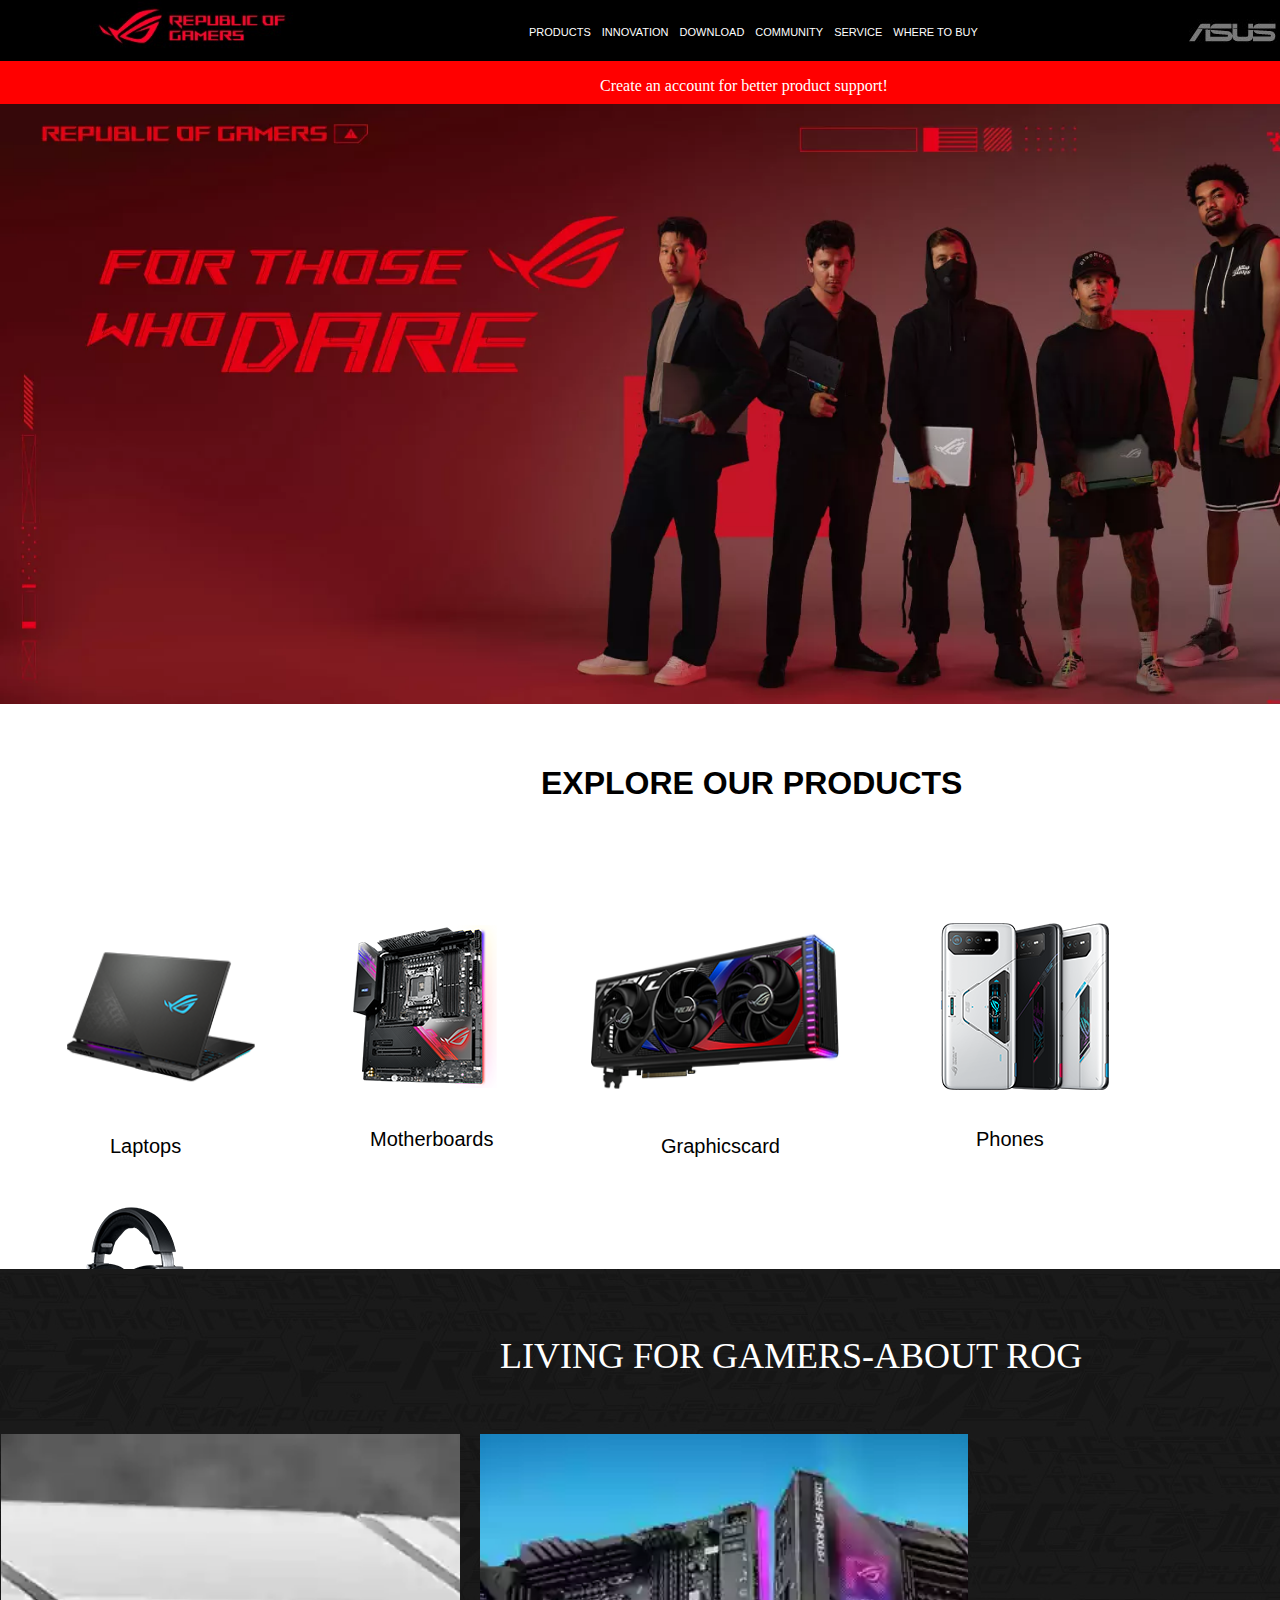
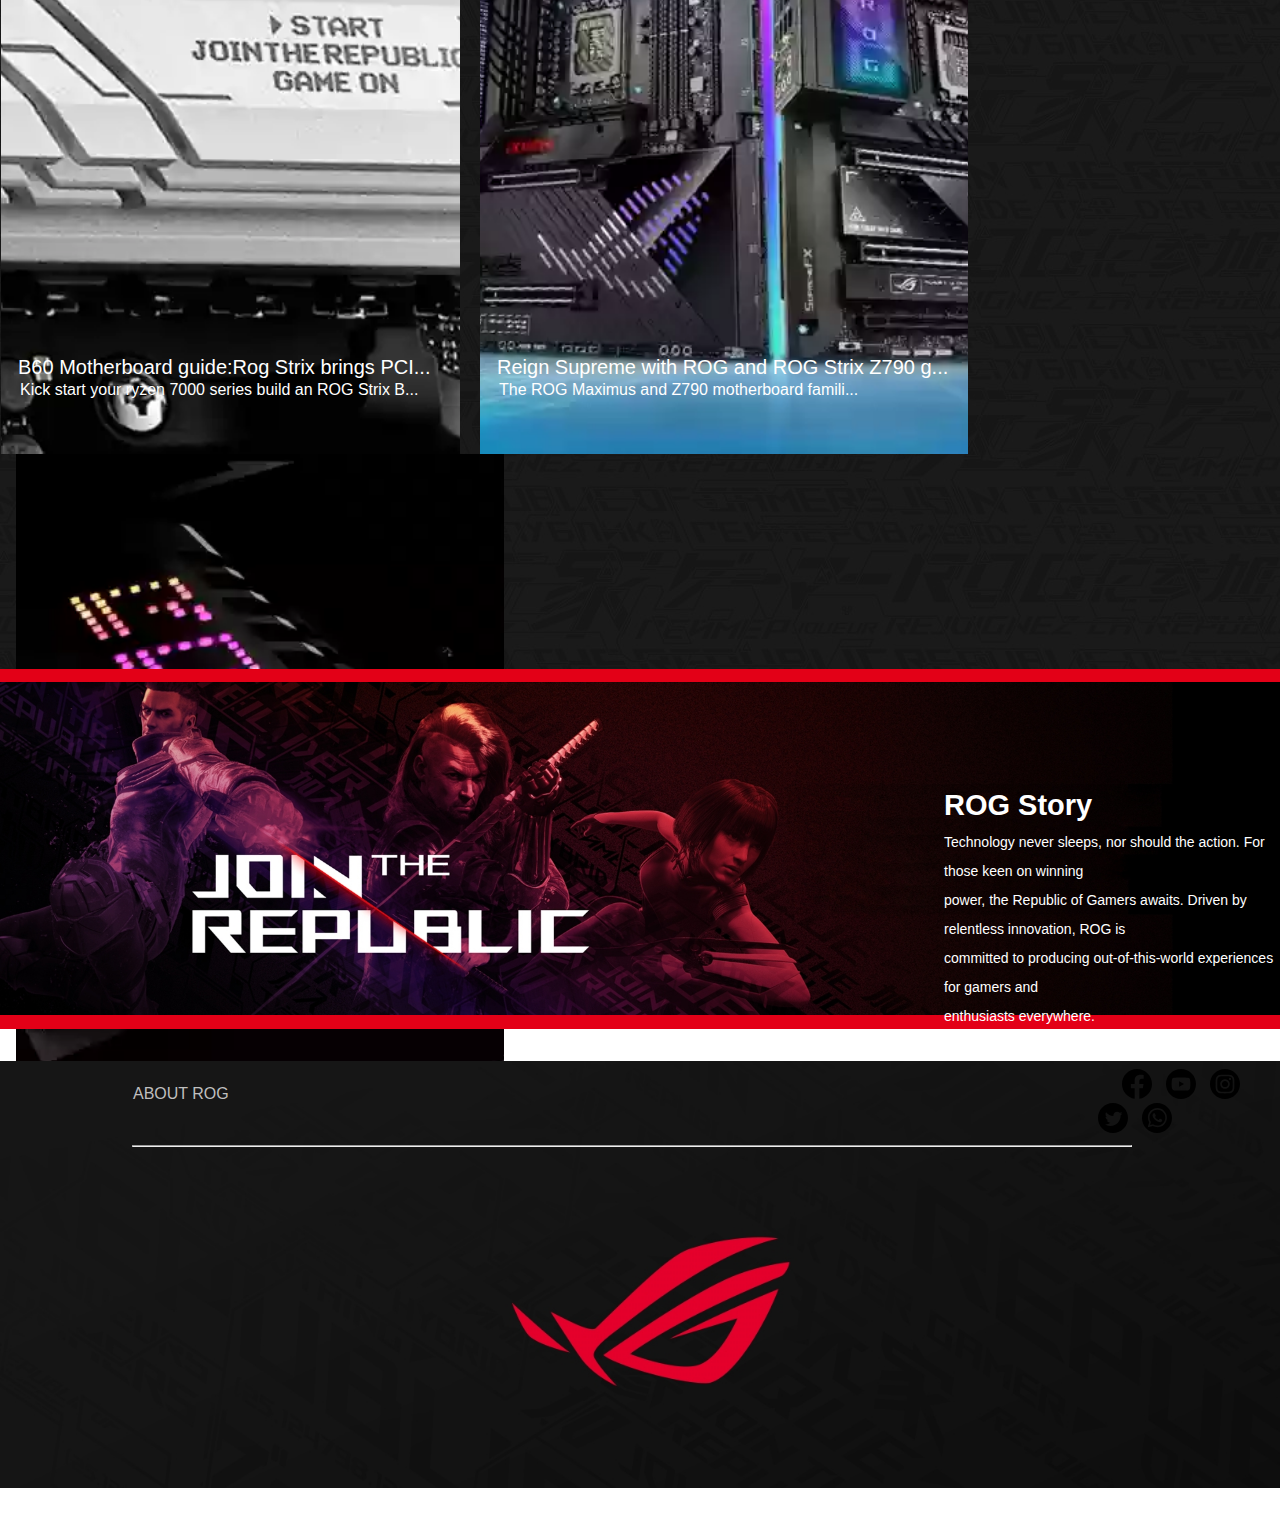
<file: index.html>
<!DOCTYPE html>
<html lang="en">
<head>
    <meta charset="UTF-8">
    <meta http-equiv="X-UA-Compatible" content="IE=edge">
    <meta name="viewport" content="width=device-width, initial-scale=1.0">
    <title>ROG-Republic of Gamers</title>
    <link rel="shortcut icon" type="x-icon" href="roglogo.png">
    <link href="rog.css" type="text/css" rel="stylesheet">
</head>
<body>
    <div>
    <div class="toplayer">
   
        <img class="rogicon" src="Screenshot 2022-12-08 161442.jpg" alt="">
        <div class="toplinks">
        <a class="toplinks">PRODUCTS</a>
        <a class="toplinks">INNOVATION</a>
        <a class="toplinks">DOWNLOAD</a>
        <a class="toplinks">COMMUNITY</a>
        <a class="toplinks">SERVICE</a>
        <a class="toplinks">WHERE TO BUY</a>
        </div>
        <div class="asus">
        <img  src="asus.jpg"></div>
        </div>
        <div class="reddiv">
            <p style="color: white;">Create an account for better product support!</p>
            </div>
        <div class="mainbody">
           
            

        </div>
        <div class="products">
            <p style="font-family: roboto,Microsoft JhengHei,sans-serif;font-weight: 900;font-size: xx-large;font-size: xx-large;
            margin-left: 541px;
            margin-bottom: 117px;
            margin-top: -104px;">EXPLORE OUR PRODUCTS</p>
            <div class="laptops">
                <img style="margin-bottom: 30px;cursor: pointer;" src="laptops.png" alt="">
                <a class="producttitles">Laptops</a>
            </div>
            <div class="motherboards">
                <img style="margin-bottom: 30px;cursor: pointer;" src="motherboards.png" alt="">
                <a class="producttitles">Motherboards</a>
            </div>
            <div class="graphicscard">
                <img style="margin-bottom: 30px;cursor: pointer;" src="graphicscard.png" alt="">
                <a class="producttitles">Graphicscard</a>
            </div>
            
            <div class="phones">
                <img style="margin-bottom: 30px;cursor: pointer;" src="phones.png" alt="">
                <a class="producttitles">Phones</a>
            </div>
            <div class="headset">
                <img style="margin-bottom: 30px;cursor: pointer;" src="headset.png" alt="">
                <a class="producttitles">Headsets & Audio</a>
            </div>
        

        </div>
        <div class="infosect">
            <p style="    font-family: fantasy;
            color: #fff;
            font-size: 36px;
            margin-left: 500px;
            margin-top: -134px;
            margin-bottom: 57px;
        "}>LIVING FOR GAMERS-ABOUT ROG</p>
        <div class="infosect1">
            
            <p style="    margin-top: 502px;
            color: #fff;
            font-size: 20px;
            margin-left: 17px;
            font-family: roboto,Microsoft JhengHei,sans-serif;">B60 Motherboard guide:Rog Strix brings PCI...</p>
                <p style="color: #fff;margin-left: 19px;font-size: 16px;font-family: roboto,Microsoft JhengHei,sans-serif;    margin-top: -18px;">Kick start your ryzen 7000 series build an ROG Strix B...</p>
    
        </div>
        <div class="infosect2">
            <p style="    margin-top: 502px;
            color: #fff;
            font-size: 20px;
            margin-left: 17px;
            font-family: roboto,Microsoft JhengHei,sans-serif;">Reign Supreme with ROG and ROG Strix Z790 g...</p>
            <p style="color: #fff;margin-left: 19px;font-size: 16px;font-family: roboto,Microsoft JhengHei,sans-serif;    margin-top: -18px;">The ROG Maximus and Z790 motherboard famili...</p>

        </div>
        <div class="infosect3">
            <p style="    margin-top: 502px;
            color: #fff;
            font-size: 20px;
            margin-left: 17px;
            font-family: roboto,Microsoft JhengHei,sans-serif;">AM5 kicks off in style with ROG Crosshair and.... </p>
            <p style="color: #fff;margin-left: 19px;font-size: 16px;font-family: roboto,Microsoft JhengHei,sans-serif;    margin-top: -18px;">ROG Crosshair and ROG Strix X670E motherboards stand r...</p>
            

        </div>
        <div class="learnmorebutton">
             <a style="cursor: pointer;    transition:all 0.5s ease-in;
             text-transform: uppercase;">LEARN MORE ></a>
        </div>
        </div>
        <div class="rogstory">
            <p style="    color: #fff;
            margin-left: 944px;
            margin-top: 120px;
            font-family: tradegothicltpro,roboto,Microsoft JhengHei,sans-serif;
            font-variant-caps: we;
            font-weight: 900;
            font-size: 29px;
            margin-bottom: -8px;">ROG Story</p>
            <p style="color: #fff;
            margin-left: 944px;
            /* font-family: sans-serif; */
            font-weight: 400;
            /* font-size: 14px; */
            font-size: 14px;
            line-height: 29px;
            font-family: roboto,Microsoft JhengHei,sans-serif;">Technology never sleeps, nor should the action. For those keen on winning <br> power, the Republic of Gamers awaits. Driven by relentless innovation, ROG is<br> committed to producing out-of-this-world experiences for gamers and<br> enthusiasts everywhere.</p>


        </div>
        <div class="footer">
            
                
                <div class="socialicons">
                    <a style="margin-right: 884px;margin-left: -960px;color: #bfbfbf;font-size: 16px;font-family: roboto,Microsoft JhengHei,sans-serif;">ABOUT ROG</a>
                     <svg height="30px" style="fill-rule:evenodd;clip-rule:evenodd;stroke-linejoin:round;stroke-miterlimit:2;" version="1.1" viewBox="0 0 512 512" width="40px" xml:space="preserve" xmlns="http://www.w3.org/2000/svg" xmlns:serif="http://www.serif.com/" xmlns:xlink="http://www.w3.org/1999/xlink"><path d="M255.022,511.998l0.229,0.001l-0.079,0l-0.15,-0.001Zm1.806,0.001l-0.079,0l0.229,-0.001l-0.15,0.001Zm-2.588,-0.005l0.247,0.001l-0.142,0l-0.105,-0.001Zm3.415,0.001l-0.142,0l0.247,-0.001l-0.105,0.001Zm-4.169,-0.007l0.165,0.001l-0.132,-0.001l-0.033,0Zm4.995,0l-0.132,0.001l0.165,-0.001l-0.033,0Zm0.826,-0.009l-0.058,0.001l0.223,-0.003l-0.165,0.002Zm-6.779,-0.002l0.223,0.003l-0.058,-0.001l-0.165,-0.002Zm7.604,-0.01l-0.135,0.002l0.275,-0.004l-0.14,0.002Zm-8.404,-0.002l0.275,0.004l-0.135,-0.002l-0.14,-0.002Zm9.228,-0.012l-0.182,0.003l0.254,-0.005l-0.072,0.002Zm-9.984,-0.002l0.254,0.005l-0.182,-0.003l-0.072,-0.002Zm-0.937,-0.019l0.225,0.005l-0.04,-0.001l-0.185,-0.004Zm11.745,0.004l-0.04,0.001l0.225,-0.005l-0.185,0.004Zm-12.567,-0.025l0.309,0.008l-0.125,-0.003l-0.184,-0.005Zm13.39,0.005l-0.125,0.003l0.309,-0.008l-0.184,0.005Zm0.823,-0.022l-0.201,0.006l0.316,-0.009l-0.115,0.003Zm-14.967,-0.003l0.316,0.009l-0.201,-0.006l-0.115,-0.003Zm-0.72,-0.022l0.225,0.007l-0.212,-0.007l-0.194,-0.006l0.181,0.006Zm16.509,0l-0.212,0.007l0.225,-0.007l0.181,-0.006l-0.194,0.006Zm0.821,-0.027l-0.112,0.004l0.345,-0.012l-0.233,0.008Zm-18.371,-0.008l0.345,0.012l-0.112,-0.004l-0.233,-0.008Zm-0.749,-0.028l0.362,0.013l-0.201,-0.007l-0.161,-0.006Zm19.941,0.006l-0.201,0.007l0.362,-0.013l-0.161,0.006Zm-20.676,-0.036l0.354,0.015l-0.277,-0.011l-0.077,-0.004Zm21.495,0.004l-0.277,0.011l0.354,-0.015l-0.077,0.004Zm-22.525,-0.049l0.38,0.017l-0.093,-0.003l-0.287,-0.014Zm23.345,0.014l-0.093,0.003l0.38,-0.017l-0.287,0.014Zm-24.084,-0.048l0.394,0.018l-0.186,-0.008l-0.208,-0.01Zm24.902,0.01l-0.186,0.008l0.394,-0.018l-0.208,0.01Zm-25.63,-0.047l0.397,0.02l-0.279,-0.013l-0.118,-0.007Zm26.448,0.007l-0.279,0.013l0.397,-0.02l-0.118,0.007Zm0.818,-0.043l-0.362,0.019l0.321,-0.017l0.378,-0.021l-0.337,0.019Zm-27.925,0.002l0.321,0.017l-0.362,-0.019l-0.337,-0.019l0.378,0.021Zm28.741,-0.048l-0.16,0.009l0.406,-0.023l-0.246,0.014Zm-29.844,-0.014l0.406,0.023l-0.16,-0.009l-0.246,-0.014Zm-0.722,-0.043l0.405,0.024l-0.253,-0.014l-0.152,-0.01Zm31.382,0.01l-0.253,0.014l0.405,-0.024l-0.152,0.01Zm-32.071,-0.053l0.365,0.023l-0.34,-0.021l-0.342,-0.022l0.317,0.02Zm32.887,0.002l-0.34,0.021l0.365,-0.023l0.317,-0.02l-0.342,0.022Zm0.814,-0.053l-0.122,0.008l0.387,-0.026l-0.265,0.018Zm-34.755,-0.018l0.387,0.026l-0.122,-0.008l-0.265,-0.018Zm-0.721,-0.05l0.38,0.027l-0.208,-0.014l-0.172,-0.013Zm36.29,0.013l-0.208,0.014l0.38,-0.027l-0.172,0.013Zm-37.009,-0.064l0.349,0.025l-0.271,-0.019l-0.078,-0.006Zm37.822,0.006l-0.271,0.019l0.349,-0.025l-0.078,0.006Zm-38.789,-0.079l0.306,0.023l-0.074,-0.005l-0.232,-0.018Zm39.602,0.018l-0.074,0.005l0.306,-0.023l-0.232,0.018Zm0.811,-0.063l-0.146,0.011l0.311,-0.025l-0.165,0.014Zm-41.157,-0.014l0.311,0.025l-0.146,-0.011l-0.165,-0.014Zm-0.725,-0.059l0.264,0.022l-0.186,-0.015l-0.078,-0.007Zm42.694,0.007l-0.186,0.015l0.264,-0.022l-0.078,0.007Zm-43.492,-0.074l0.079,0.007l-0.013,-0.001l-0.066,-0.006Zm44.302,0.006l-0.013,0.001l0.079,-0.007l-0.066,0.006Zm0.81,-0.071l-0.072,0.006l0.181,-0.016l-0.109,0.01Zm-45.965,-0.01l0.181,0.016l-0.072,-0.006l-0.109,-0.01Zm-0.75,-0.068l0.135,0.013l-0.084,-0.008l-0.051,-0.005Zm47.523,0.005l-0.084,0.008l0.135,-0.013l-0.051,0.005Zm-63.736,-2.025c-122.319,-19.226 -216,-125.203 -216,-252.887c0,-141.29 114.71,-256 256,-256c141.29,0 256,114.71 256,256c0,127.684 -93.681,233.661 -216,252.887l0,-178.887l59.65,0l11.35,-74l-71,0l0,-48.021c0,-20.245 9.918,-39.979 41.719,-39.979l32.281,0l0,-63c0,0 -29.296,-5 -57.305,-5c-58.476,0 -96.695,35.44 -96.695,99.6l0,56.4l-65,0l0,74l65,0l0,178.887Z"/></svg>
                     <svg height="30px" style="fill-rule:evenodd;clip-rule:evenodd;stroke-linejoin:round;stroke-miterlimit:2;" version="1.1" viewBox="0 0 512 512" width="40px" xml:space="preserve" xmlns="http://www.w3.org/2000/svg" xmlns:serif="http://www.serif.com/" xmlns:xlink="http://www.w3.org/1999/xlink"><path d="M256,0c141.29,0 256,114.71 256,256c0,141.29 -114.71,256 -256,256c-141.29,0 -256,-114.71 -256,-256c0,-141.29 114.71,-256 256,-256Zm153.315,178.978c-3.68,-13.769 -14.522,-24.61 -28.29,-28.29c-24.958,-6.688 -125.025,-6.688 -125.025,-6.688c0,0 -100.067,0 -125.025,6.688c-13.765,3.68 -24.61,14.521 -28.29,28.29c-6.685,24.955 -6.685,77.024 -6.685,77.024c0,0 0,52.067 6.685,77.02c3.68,13.769 14.525,24.614 28.29,28.293c24.958,6.685 125.025,6.685 125.025,6.685c0,0 100.067,0 125.025,-6.685c13.768,-3.679 24.61,-14.524 28.29,-28.293c6.685,-24.953 6.685,-77.02 6.685,-77.02c0,0 0,-52.069 -6.685,-77.024Zm-185.316,125.025l0,-96.002l83.137,48.001l-83.137,48.001Z"/></svg>
                     <svg height="30px" style="fill-rule:evenodd;clip-rule:evenodd;stroke-linejoin:round;stroke-miterlimit:2;" version="1.1" viewBox="0 0 512 512" width="40px" xml:space="preserve" xmlns="http://www.w3.org/2000/svg" xmlns:serif="http://www.serif.com/" xmlns:xlink="http://www.w3.org/1999/xlink"><path d="M256,0c141.29,0 256,114.71 256,256c0,141.29 -114.71,256 -256,256c-141.29,0 -256,-114.71 -256,-256c0,-141.29 114.71,-256 256,-256Zm0,96c-43.453,0 -48.902,0.184 -65.968,0.963c-17.03,0.777 -28.661,3.482 -38.839,7.437c-10.521,4.089 -19.444,9.56 -28.339,18.455c-8.895,8.895 -14.366,17.818 -18.455,28.339c-3.955,10.177 -6.659,21.808 -7.437,38.838c-0.778,17.066 -0.962,22.515 -0.962,65.968c0,43.453 0.184,48.902 0.962,65.968c0.778,17.03 3.482,28.661 7.437,38.838c4.089,10.521 9.56,19.444 18.455,28.34c8.895,8.895 17.818,14.366 28.339,18.455c10.178,3.954 21.809,6.659 38.839,7.436c17.066,0.779 22.515,0.963 65.968,0.963c43.453,0 48.902,-0.184 65.968,-0.963c17.03,-0.777 28.661,-3.482 38.838,-7.436c10.521,-4.089 19.444,-9.56 28.34,-18.455c8.895,-8.896 14.366,-17.819 18.455,-28.34c3.954,-10.177 6.659,-21.808 7.436,-38.838c0.779,-17.066 0.963,-22.515 0.963,-65.968c0,-43.453 -0.184,-48.902 -0.963,-65.968c-0.777,-17.03 -3.482,-28.661 -7.436,-38.838c-4.089,-10.521 -9.56,-19.444 -18.455,-28.339c-8.896,-8.895 -17.819,-14.366 -28.34,-18.455c-10.177,-3.955 -21.808,-6.66 -38.838,-7.437c-17.066,-0.779 -22.515,-0.963 -65.968,-0.963Zm0,28.829c42.722,0 47.782,0.163 64.654,0.933c15.6,0.712 24.071,3.318 29.709,5.509c7.469,2.902 12.799,6.37 18.397,11.969c5.6,5.598 9.067,10.929 11.969,18.397c2.191,5.638 4.798,14.109 5.509,29.709c0.77,16.872 0.933,21.932 0.933,64.654c0,42.722 -0.163,47.782 -0.933,64.654c-0.711,15.6 -3.318,24.071 -5.509,29.709c-2.902,7.469 -6.369,12.799 -11.969,18.397c-5.598,5.6 -10.928,9.067 -18.397,11.969c-5.638,2.191 -14.109,4.798 -29.709,5.509c-16.869,0.77 -21.929,0.933 -64.654,0.933c-42.725,0 -47.784,-0.163 -64.654,-0.933c-15.6,-0.711 -24.071,-3.318 -29.709,-5.509c-7.469,-2.902 -12.799,-6.369 -18.398,-11.969c-5.599,-5.598 -9.066,-10.928 -11.968,-18.397c-2.191,-5.638 -4.798,-14.109 -5.51,-29.709c-0.77,-16.872 -0.932,-21.932 -0.932,-64.654c0,-42.722 0.162,-47.782 0.932,-64.654c0.712,-15.6 3.319,-24.071 5.51,-29.709c2.902,-7.468 6.369,-12.799 11.968,-18.397c5.599,-5.599 10.929,-9.067 18.398,-11.969c5.638,-2.191 14.109,-4.797 29.709,-5.509c16.872,-0.77 21.932,-0.933 64.654,-0.933Zm0,49.009c-45.377,0 -82.162,36.785 -82.162,82.162c0,45.377 36.785,82.162 82.162,82.162c45.377,0 82.162,-36.785 82.162,-82.162c0,-45.377 -36.785,-82.162 -82.162,-82.162Zm0,135.495c-29.455,0 -53.333,-23.878 -53.333,-53.333c0,-29.455 23.878,-53.333 53.333,-53.333c29.455,0 53.333,23.878 53.333,53.333c0,29.455 -23.878,53.333 -53.333,53.333Zm104.609,-138.741c0,10.604 -8.597,19.199 -19.201,19.199c-10.603,0 -19.199,-8.595 -19.199,-19.199c0,-10.604 8.596,-19.2 19.199,-19.2c10.604,0 19.201,8.596 19.201,19.2Z"/></svg>
                     <svg height="30px" style="fill-rule:evenodd;clip-rule:evenodd;stroke-linejoin:round;stroke-miterlimit:2;" version="1.1" viewBox="0 0 512 512" width="40px" xml:space="preserve" xmlns="http://www.w3.org/2000/svg" xmlns:serif="http://www.serif.com/" xmlns:xlink="http://www.w3.org/1999/xlink"><path d="M256,0c141.29,0 256,114.71 256,256c0,141.29 -114.71,256 -256,256c-141.29,0 -256,-114.71 -256,-256c0,-141.29 114.71,-256 256,-256Zm-45.091,392.158c113.283,0 175.224,-93.87 175.224,-175.223c0,-2.682 0,-5.364 -0.128,-7.919c12.005,-8.684 22.478,-19.54 30.779,-31.928c-10.983,4.853 -22.861,8.174 -35.377,9.706c12.772,-7.663 22.478,-19.668 27.076,-34.099c-11.878,7.024 -25.032,12.132 -39.081,14.942c-11.239,-12.005 -27.203,-19.412 -44.955,-19.412c-33.972,0 -61.558,27.586 -61.558,61.558c0,4.853 0.511,9.578 1.66,14.048c-51.213,-2.554 -96.552,-27.075 -126.947,-64.368c-5.237,9.068 -8.302,19.668 -8.302,30.907c0,21.328 10.856,40.23 27.459,51.213c-10.09,-0.255 -19.541,-3.065 -27.842,-7.662l0,0.766c0,29.885 21.2,54.661 49.425,60.409c-5.108,1.404 -10.6,2.171 -16.219,2.171c-3.96,0 -7.791,-0.383 -11.622,-1.15c7.79,24.521 30.523,42.274 57.471,42.784c-21.073,16.476 -47.637,26.31 -76.501,26.31c-4.981,0 -9.834,-0.256 -14.687,-0.894c26.948,17.624 59.387,27.841 94.125,27.841Z"/></svg>
                     <svg height="30px" style="fill-rule:evenodd;clip-rule:evenodd;stroke-linejoin:round;stroke-miterlimit:2;" version="1.1" viewBox="0 0 512 512" width="40px" xml:space="preserve" xmlns="http://www.w3.org/2000/svg" xmlns:serif="http://www.serif.com/" xmlns:xlink="http://www.w3.org/1999/xlink"><path d="M256,0c141.29,0 256,114.71 256,256c0,141.29 -114.71,256 -256,256c-141.29,0 -256,-114.71 -256,-256c0,-141.29 114.71,-256 256,-256Zm121.527,134.844c-30.646,-30.672 -71.401,-47.571 -114.822,-47.588c-89.468,0 -162.284,72.788 -162.319,162.256c-0.012,28.599 7.462,56.516 21.666,81.122l-23.028,84.086l86.048,-22.564c23.708,12.927 50.401,19.739 77.568,19.751l0.067,0c89.459,0 162.281,-72.797 162.317,-162.266c0.017,-43.358 -16.851,-84.127 -47.497,-114.797Zm-114.821,249.657l-0.054,0c-24.209,-0.01 -47.953,-6.511 -68.667,-18.799l-4.927,-2.924l-51.061,13.391l13.629,-49.769l-3.208,-5.102c-13.505,-21.473 -20.637,-46.293 -20.627,-71.776c0.03,-74.362 60.552,-134.861 134.969,-134.861c36.035,0.014 69.908,14.062 95.38,39.554c25.472,25.493 39.492,59.379 39.478,95.416c-0.03,74.367 -60.551,134.869 -134.912,134.87Zm74.003,-101.01c-4.056,-2.029 -23.996,-11.838 -27.715,-13.191c-3.717,-1.353 -6.42,-2.03 -9.124,2.029c-2.704,4.059 -10.477,13.192 -12.843,15.898c-2.365,2.705 -4.731,3.045 -8.787,1.014c-4.056,-2.028 -17.124,-6.31 -32.615,-20.124c-12.057,-10.75 -20.197,-24.029 -22.563,-28.087c-2.365,-4.059 -0.252,-6.253 1.779,-8.275c1.824,-1.816 4.055,-4.735 6.083,-7.103c2.028,-2.368 2.704,-4.059 4.056,-6.764c1.352,-2.707 0.676,-5.074 -0.338,-7.104c-1.014,-2.029 -9.125,-21.986 -12.505,-30.104c-3.291,-7.906 -6.635,-6.836 -9.125,-6.96c-2.363,-0.118 -5.069,-0.143 -7.773,-0.143c-2.704,0 -7.097,1.015 -10.816,5.074c-3.717,4.059 -14.194,13.868 -14.194,33.824c0,19.957 14.533,39.236 16.561,41.943c2.028,2.706 28.599,43.659 69.284,61.221c9.676,4.177 17.231,6.672 23.121,8.541c9.716,3.085 18.557,2.65 25.546,1.606c7.792,-1.164 23.996,-9.809 27.375,-19.279c3.379,-9.471 3.379,-17.589 2.366,-19.28c-1.014,-1.691 -3.718,-2.706 -7.773,-4.736Z"/></svg>
                     <hr style="margin-left: -961px;
                     margin-right: 148px;
                     color: #bfbfbf;">
                    </div>

                     
               

            
            <div>


            </div>

        </div>

    </div>
    
    
</body>
</html>
</file>
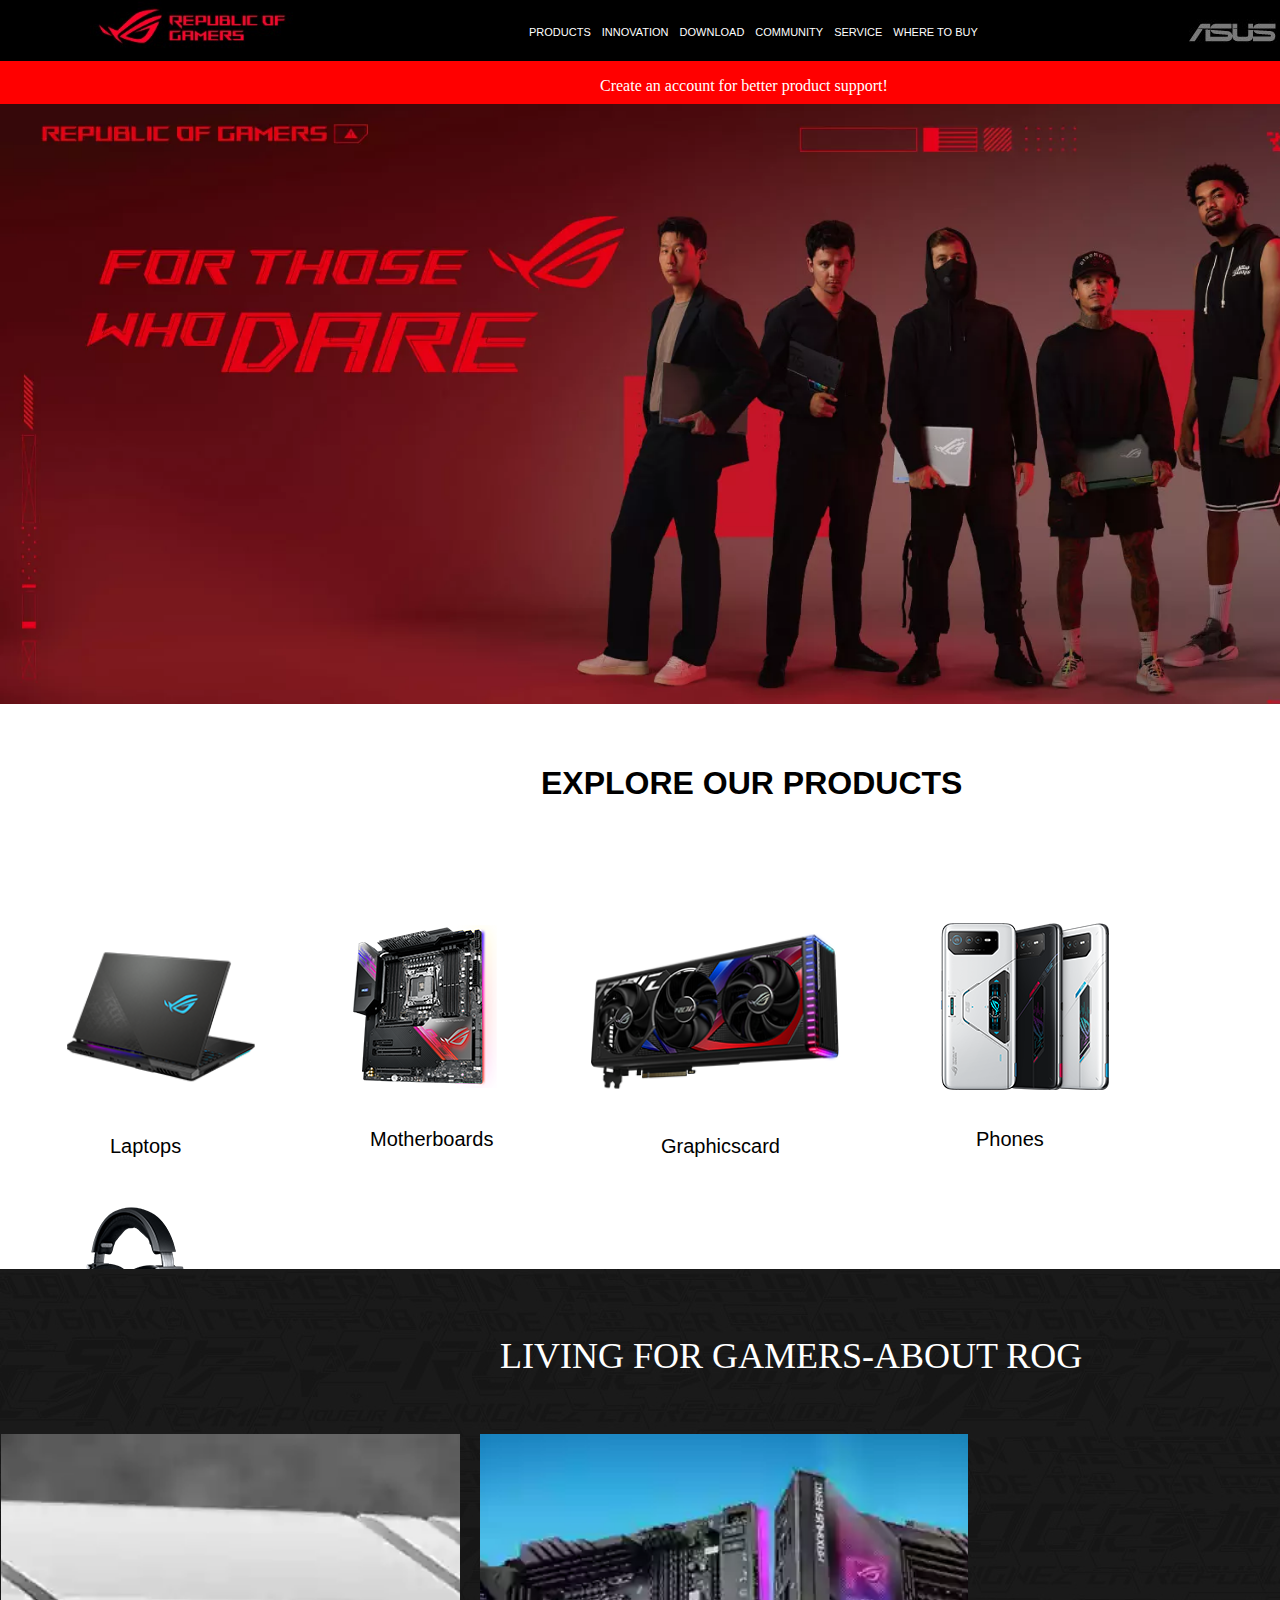
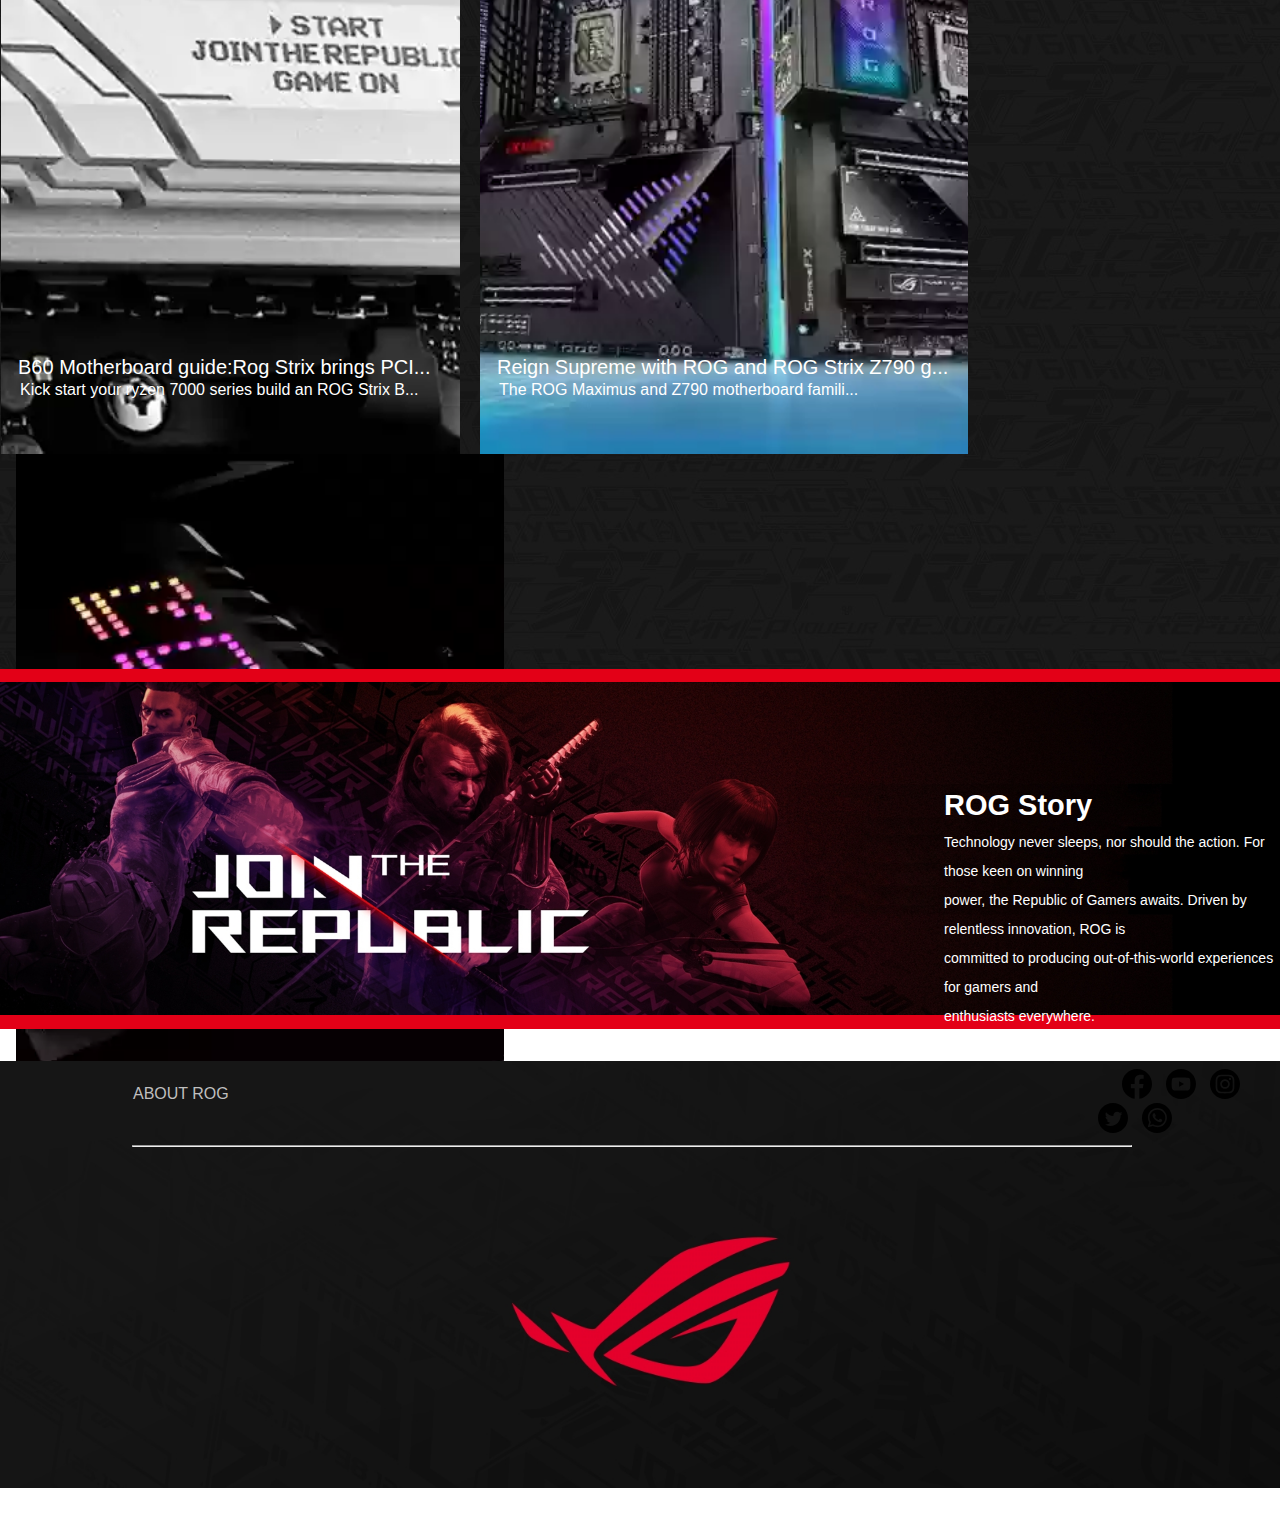
<file: rog1.html>
<!DOCTYPE html>
<html lang="en">
<head>
    <meta charset="UTF-8">
    <meta http-equiv="X-UA-Compatible" content="IE=edge">
    <meta name="viewport" content="width=device-width, initial-scale=1.0">
    <title>ROG-Republic of Gamers</title>
    <link rel="shortcut icon" type="x-icon" href="roglogo.png">
    <link href="rog.css" type="text/css" rel="stylesheet">
</head>
<body>
    <div>
    <div class="toplayer">
   
        <img class="rogicon" src="Screenshot 2022-12-08 161442.jpg" alt="">
        <div class="toplinks">
        <a class="toplinks">PRODUCTS</a>
        <a class="toplinks">INNOVATION</a>
        <a class="toplinks">DOWNLOAD</a>
        <a class="toplinks">COMMUNITY</a>
        <a class="toplinks">SERVICE</a>
        <a class="toplinks">WHERE TO BUY</a>
        </div>
        <div class="asus">
        <img  src="asus.jpg"></div>
        </div>
        <div class="reddiv">
            <p style="color: white;">Create an account for better product support!</p>
            </div>
        <div class="mainbody">
           
            

        </div>
        <div class="products">
            <p style="font-family: roboto,Microsoft JhengHei,sans-serif;font-weight: 900;font-size: xx-large;font-size: xx-large;
            margin-left: 541px;
            margin-bottom: 117px;
            margin-top: -104px;">EXPLORE OUR PRODUCTS</p>
            <div class="laptops">
                <img style="margin-bottom: 30px;cursor: pointer;" src="laptops.png" alt="">
                <a class="producttitles">Laptops</a>
            </div>
            <div class="motherboards">
                <img style="margin-bottom: 30px;cursor: pointer;" src="motherboards.png" alt="">
                <a class="producttitles">Motherboards</a>
            </div>
            <div class="graphicscard">
                <img style="margin-bottom: 30px;cursor: pointer;" src="graphicscard.png" alt="">
                <a class="producttitles">Graphicscard</a>
            </div>
            
            <div class="phones">
                <img style="margin-bottom: 30px;cursor: pointer;" src="phones.png" alt="">
                <a class="producttitles">Phones</a>
            </div>
            <div class="headset">
                <img style="margin-bottom: 30px;cursor: pointer;" src="headset.png" alt="">
                <a class="producttitles">Headsets & Audio</a>
            </div>
        

        </div>
        <div class="infosect">
            <p style="    font-family: fantasy;
            color: #fff;
            font-size: 36px;
            margin-left: 500px;
            margin-top: -134px;
            margin-bottom: 57px;
        "}>LIVING FOR GAMERS-ABOUT ROG</p>
        <div class="infosect1">
            
            <p style="    margin-top: 502px;
            color: #fff;
            font-size: 20px;
            margin-left: 17px;
            font-family: roboto,Microsoft JhengHei,sans-serif;">B60 Motherboard guide:Rog Strix brings PCI...</p>
                <p style="color: #fff;margin-left: 19px;font-size: 16px;font-family: roboto,Microsoft JhengHei,sans-serif;    margin-top: -18px;">Kick start your ryzen 7000 series build an ROG Strix B...</p>
    
        </div>
        <div class="infosect2">
            <p style="    margin-top: 502px;
            color: #fff;
            font-size: 20px;
            margin-left: 17px;
            font-family: roboto,Microsoft JhengHei,sans-serif;">Reign Supreme with ROG and ROG Strix Z790 g...</p>
            <p style="color: #fff;margin-left: 19px;font-size: 16px;font-family: roboto,Microsoft JhengHei,sans-serif;    margin-top: -18px;">The ROG Maximus and Z790 motherboard famili...</p>

        </div>
        <div class="infosect3">
            <p style="    margin-top: 502px;
            color: #fff;
            font-size: 20px;
            margin-left: 17px;
            font-family: roboto,Microsoft JhengHei,sans-serif;">AM5 kicks off in style with ROG Crosshair and.... </p>
            <p style="color: #fff;margin-left: 19px;font-size: 16px;font-family: roboto,Microsoft JhengHei,sans-serif;    margin-top: -18px;">ROG Crosshair and ROG Strix X670E motherboards stand r...</p>
            

        </div>
        <div class="learnmorebutton">
             <a style="cursor: pointer;    transition:all 0.5s ease-in;
             text-transform: uppercase;">LEARN MORE ></a>
        </div>
        </div>
        <div class="rogstory">
            <p style="    color: #fff;
            margin-left: 944px;
            margin-top: 120px;
            font-family: tradegothicltpro,roboto,Microsoft JhengHei,sans-serif;
            font-variant-caps: we;
            font-weight: 900;
            font-size: 29px;
            margin-bottom: -8px;">ROG Story</p>
            <p style="color: #fff;
            margin-left: 944px;
            /* font-family: sans-serif; */
            font-weight: 400;
            /* font-size: 14px; */
            font-size: 14px;
            line-height: 29px;
            font-family: roboto,Microsoft JhengHei,sans-serif;">Technology never sleeps, nor should the action. For those keen on winning <br> power, the Republic of Gamers awaits. Driven by relentless innovation, ROG is<br> committed to producing out-of-this-world experiences for gamers and<br> enthusiasts everywhere.</p>


        </div>
        <div class="footer">
            
                
                <div class="socialicons">
                    <a style="margin-right: 884px;margin-left: -960px;color: #bfbfbf;font-size: 16px;font-family: roboto,Microsoft JhengHei,sans-serif;">ABOUT ROG</a>
                     <svg height="30px" style="fill-rule:evenodd;clip-rule:evenodd;stroke-linejoin:round;stroke-miterlimit:2;" version="1.1" viewBox="0 0 512 512" width="40px" xml:space="preserve" xmlns="http://www.w3.org/2000/svg" xmlns:serif="http://www.serif.com/" xmlns:xlink="http://www.w3.org/1999/xlink"><path d="M255.022,511.998l0.229,0.001l-0.079,0l-0.15,-0.001Zm1.806,0.001l-0.079,0l0.229,-0.001l-0.15,0.001Zm-2.588,-0.005l0.247,0.001l-0.142,0l-0.105,-0.001Zm3.415,0.001l-0.142,0l0.247,-0.001l-0.105,0.001Zm-4.169,-0.007l0.165,0.001l-0.132,-0.001l-0.033,0Zm4.995,0l-0.132,0.001l0.165,-0.001l-0.033,0Zm0.826,-0.009l-0.058,0.001l0.223,-0.003l-0.165,0.002Zm-6.779,-0.002l0.223,0.003l-0.058,-0.001l-0.165,-0.002Zm7.604,-0.01l-0.135,0.002l0.275,-0.004l-0.14,0.002Zm-8.404,-0.002l0.275,0.004l-0.135,-0.002l-0.14,-0.002Zm9.228,-0.012l-0.182,0.003l0.254,-0.005l-0.072,0.002Zm-9.984,-0.002l0.254,0.005l-0.182,-0.003l-0.072,-0.002Zm-0.937,-0.019l0.225,0.005l-0.04,-0.001l-0.185,-0.004Zm11.745,0.004l-0.04,0.001l0.225,-0.005l-0.185,0.004Zm-12.567,-0.025l0.309,0.008l-0.125,-0.003l-0.184,-0.005Zm13.39,0.005l-0.125,0.003l0.309,-0.008l-0.184,0.005Zm0.823,-0.022l-0.201,0.006l0.316,-0.009l-0.115,0.003Zm-14.967,-0.003l0.316,0.009l-0.201,-0.006l-0.115,-0.003Zm-0.72,-0.022l0.225,0.007l-0.212,-0.007l-0.194,-0.006l0.181,0.006Zm16.509,0l-0.212,0.007l0.225,-0.007l0.181,-0.006l-0.194,0.006Zm0.821,-0.027l-0.112,0.004l0.345,-0.012l-0.233,0.008Zm-18.371,-0.008l0.345,0.012l-0.112,-0.004l-0.233,-0.008Zm-0.749,-0.028l0.362,0.013l-0.201,-0.007l-0.161,-0.006Zm19.941,0.006l-0.201,0.007l0.362,-0.013l-0.161,0.006Zm-20.676,-0.036l0.354,0.015l-0.277,-0.011l-0.077,-0.004Zm21.495,0.004l-0.277,0.011l0.354,-0.015l-0.077,0.004Zm-22.525,-0.049l0.38,0.017l-0.093,-0.003l-0.287,-0.014Zm23.345,0.014l-0.093,0.003l0.38,-0.017l-0.287,0.014Zm-24.084,-0.048l0.394,0.018l-0.186,-0.008l-0.208,-0.01Zm24.902,0.01l-0.186,0.008l0.394,-0.018l-0.208,0.01Zm-25.63,-0.047l0.397,0.02l-0.279,-0.013l-0.118,-0.007Zm26.448,0.007l-0.279,0.013l0.397,-0.02l-0.118,0.007Zm0.818,-0.043l-0.362,0.019l0.321,-0.017l0.378,-0.021l-0.337,0.019Zm-27.925,0.002l0.321,0.017l-0.362,-0.019l-0.337,-0.019l0.378,0.021Zm28.741,-0.048l-0.16,0.009l0.406,-0.023l-0.246,0.014Zm-29.844,-0.014l0.406,0.023l-0.16,-0.009l-0.246,-0.014Zm-0.722,-0.043l0.405,0.024l-0.253,-0.014l-0.152,-0.01Zm31.382,0.01l-0.253,0.014l0.405,-0.024l-0.152,0.01Zm-32.071,-0.053l0.365,0.023l-0.34,-0.021l-0.342,-0.022l0.317,0.02Zm32.887,0.002l-0.34,0.021l0.365,-0.023l0.317,-0.02l-0.342,0.022Zm0.814,-0.053l-0.122,0.008l0.387,-0.026l-0.265,0.018Zm-34.755,-0.018l0.387,0.026l-0.122,-0.008l-0.265,-0.018Zm-0.721,-0.05l0.38,0.027l-0.208,-0.014l-0.172,-0.013Zm36.29,0.013l-0.208,0.014l0.38,-0.027l-0.172,0.013Zm-37.009,-0.064l0.349,0.025l-0.271,-0.019l-0.078,-0.006Zm37.822,0.006l-0.271,0.019l0.349,-0.025l-0.078,0.006Zm-38.789,-0.079l0.306,0.023l-0.074,-0.005l-0.232,-0.018Zm39.602,0.018l-0.074,0.005l0.306,-0.023l-0.232,0.018Zm0.811,-0.063l-0.146,0.011l0.311,-0.025l-0.165,0.014Zm-41.157,-0.014l0.311,0.025l-0.146,-0.011l-0.165,-0.014Zm-0.725,-0.059l0.264,0.022l-0.186,-0.015l-0.078,-0.007Zm42.694,0.007l-0.186,0.015l0.264,-0.022l-0.078,0.007Zm-43.492,-0.074l0.079,0.007l-0.013,-0.001l-0.066,-0.006Zm44.302,0.006l-0.013,0.001l0.079,-0.007l-0.066,0.006Zm0.81,-0.071l-0.072,0.006l0.181,-0.016l-0.109,0.01Zm-45.965,-0.01l0.181,0.016l-0.072,-0.006l-0.109,-0.01Zm-0.75,-0.068l0.135,0.013l-0.084,-0.008l-0.051,-0.005Zm47.523,0.005l-0.084,0.008l0.135,-0.013l-0.051,0.005Zm-63.736,-2.025c-122.319,-19.226 -216,-125.203 -216,-252.887c0,-141.29 114.71,-256 256,-256c141.29,0 256,114.71 256,256c0,127.684 -93.681,233.661 -216,252.887l0,-178.887l59.65,0l11.35,-74l-71,0l0,-48.021c0,-20.245 9.918,-39.979 41.719,-39.979l32.281,0l0,-63c0,0 -29.296,-5 -57.305,-5c-58.476,0 -96.695,35.44 -96.695,99.6l0,56.4l-65,0l0,74l65,0l0,178.887Z"/></svg>
                     <svg height="30px" style="fill-rule:evenodd;clip-rule:evenodd;stroke-linejoin:round;stroke-miterlimit:2;" version="1.1" viewBox="0 0 512 512" width="40px" xml:space="preserve" xmlns="http://www.w3.org/2000/svg" xmlns:serif="http://www.serif.com/" xmlns:xlink="http://www.w3.org/1999/xlink"><path d="M256,0c141.29,0 256,114.71 256,256c0,141.29 -114.71,256 -256,256c-141.29,0 -256,-114.71 -256,-256c0,-141.29 114.71,-256 256,-256Zm153.315,178.978c-3.68,-13.769 -14.522,-24.61 -28.29,-28.29c-24.958,-6.688 -125.025,-6.688 -125.025,-6.688c0,0 -100.067,0 -125.025,6.688c-13.765,3.68 -24.61,14.521 -28.29,28.29c-6.685,24.955 -6.685,77.024 -6.685,77.024c0,0 0,52.067 6.685,77.02c3.68,13.769 14.525,24.614 28.29,28.293c24.958,6.685 125.025,6.685 125.025,6.685c0,0 100.067,0 125.025,-6.685c13.768,-3.679 24.61,-14.524 28.29,-28.293c6.685,-24.953 6.685,-77.02 6.685,-77.02c0,0 0,-52.069 -6.685,-77.024Zm-185.316,125.025l0,-96.002l83.137,48.001l-83.137,48.001Z"/></svg>
                     <svg height="30px" style="fill-rule:evenodd;clip-rule:evenodd;stroke-linejoin:round;stroke-miterlimit:2;" version="1.1" viewBox="0 0 512 512" width="40px" xml:space="preserve" xmlns="http://www.w3.org/2000/svg" xmlns:serif="http://www.serif.com/" xmlns:xlink="http://www.w3.org/1999/xlink"><path d="M256,0c141.29,0 256,114.71 256,256c0,141.29 -114.71,256 -256,256c-141.29,0 -256,-114.71 -256,-256c0,-141.29 114.71,-256 256,-256Zm0,96c-43.453,0 -48.902,0.184 -65.968,0.963c-17.03,0.777 -28.661,3.482 -38.839,7.437c-10.521,4.089 -19.444,9.56 -28.339,18.455c-8.895,8.895 -14.366,17.818 -18.455,28.339c-3.955,10.177 -6.659,21.808 -7.437,38.838c-0.778,17.066 -0.962,22.515 -0.962,65.968c0,43.453 0.184,48.902 0.962,65.968c0.778,17.03 3.482,28.661 7.437,38.838c4.089,10.521 9.56,19.444 18.455,28.34c8.895,8.895 17.818,14.366 28.339,18.455c10.178,3.954 21.809,6.659 38.839,7.436c17.066,0.779 22.515,0.963 65.968,0.963c43.453,0 48.902,-0.184 65.968,-0.963c17.03,-0.777 28.661,-3.482 38.838,-7.436c10.521,-4.089 19.444,-9.56 28.34,-18.455c8.895,-8.896 14.366,-17.819 18.455,-28.34c3.954,-10.177 6.659,-21.808 7.436,-38.838c0.779,-17.066 0.963,-22.515 0.963,-65.968c0,-43.453 -0.184,-48.902 -0.963,-65.968c-0.777,-17.03 -3.482,-28.661 -7.436,-38.838c-4.089,-10.521 -9.56,-19.444 -18.455,-28.339c-8.896,-8.895 -17.819,-14.366 -28.34,-18.455c-10.177,-3.955 -21.808,-6.66 -38.838,-7.437c-17.066,-0.779 -22.515,-0.963 -65.968,-0.963Zm0,28.829c42.722,0 47.782,0.163 64.654,0.933c15.6,0.712 24.071,3.318 29.709,5.509c7.469,2.902 12.799,6.37 18.397,11.969c5.6,5.598 9.067,10.929 11.969,18.397c2.191,5.638 4.798,14.109 5.509,29.709c0.77,16.872 0.933,21.932 0.933,64.654c0,42.722 -0.163,47.782 -0.933,64.654c-0.711,15.6 -3.318,24.071 -5.509,29.709c-2.902,7.469 -6.369,12.799 -11.969,18.397c-5.598,5.6 -10.928,9.067 -18.397,11.969c-5.638,2.191 -14.109,4.798 -29.709,5.509c-16.869,0.77 -21.929,0.933 -64.654,0.933c-42.725,0 -47.784,-0.163 -64.654,-0.933c-15.6,-0.711 -24.071,-3.318 -29.709,-5.509c-7.469,-2.902 -12.799,-6.369 -18.398,-11.969c-5.599,-5.598 -9.066,-10.928 -11.968,-18.397c-2.191,-5.638 -4.798,-14.109 -5.51,-29.709c-0.77,-16.872 -0.932,-21.932 -0.932,-64.654c0,-42.722 0.162,-47.782 0.932,-64.654c0.712,-15.6 3.319,-24.071 5.51,-29.709c2.902,-7.468 6.369,-12.799 11.968,-18.397c5.599,-5.599 10.929,-9.067 18.398,-11.969c5.638,-2.191 14.109,-4.797 29.709,-5.509c16.872,-0.77 21.932,-0.933 64.654,-0.933Zm0,49.009c-45.377,0 -82.162,36.785 -82.162,82.162c0,45.377 36.785,82.162 82.162,82.162c45.377,0 82.162,-36.785 82.162,-82.162c0,-45.377 -36.785,-82.162 -82.162,-82.162Zm0,135.495c-29.455,0 -53.333,-23.878 -53.333,-53.333c0,-29.455 23.878,-53.333 53.333,-53.333c29.455,0 53.333,23.878 53.333,53.333c0,29.455 -23.878,53.333 -53.333,53.333Zm104.609,-138.741c0,10.604 -8.597,19.199 -19.201,19.199c-10.603,0 -19.199,-8.595 -19.199,-19.199c0,-10.604 8.596,-19.2 19.199,-19.2c10.604,0 19.201,8.596 19.201,19.2Z"/></svg>
                     <svg height="30px" style="fill-rule:evenodd;clip-rule:evenodd;stroke-linejoin:round;stroke-miterlimit:2;" version="1.1" viewBox="0 0 512 512" width="40px" xml:space="preserve" xmlns="http://www.w3.org/2000/svg" xmlns:serif="http://www.serif.com/" xmlns:xlink="http://www.w3.org/1999/xlink"><path d="M256,0c141.29,0 256,114.71 256,256c0,141.29 -114.71,256 -256,256c-141.29,0 -256,-114.71 -256,-256c0,-141.29 114.71,-256 256,-256Zm-45.091,392.158c113.283,0 175.224,-93.87 175.224,-175.223c0,-2.682 0,-5.364 -0.128,-7.919c12.005,-8.684 22.478,-19.54 30.779,-31.928c-10.983,4.853 -22.861,8.174 -35.377,9.706c12.772,-7.663 22.478,-19.668 27.076,-34.099c-11.878,7.024 -25.032,12.132 -39.081,14.942c-11.239,-12.005 -27.203,-19.412 -44.955,-19.412c-33.972,0 -61.558,27.586 -61.558,61.558c0,4.853 0.511,9.578 1.66,14.048c-51.213,-2.554 -96.552,-27.075 -126.947,-64.368c-5.237,9.068 -8.302,19.668 -8.302,30.907c0,21.328 10.856,40.23 27.459,51.213c-10.09,-0.255 -19.541,-3.065 -27.842,-7.662l0,0.766c0,29.885 21.2,54.661 49.425,60.409c-5.108,1.404 -10.6,2.171 -16.219,2.171c-3.96,0 -7.791,-0.383 -11.622,-1.15c7.79,24.521 30.523,42.274 57.471,42.784c-21.073,16.476 -47.637,26.31 -76.501,26.31c-4.981,0 -9.834,-0.256 -14.687,-0.894c26.948,17.624 59.387,27.841 94.125,27.841Z"/></svg>
                     <svg height="30px" style="fill-rule:evenodd;clip-rule:evenodd;stroke-linejoin:round;stroke-miterlimit:2;" version="1.1" viewBox="0 0 512 512" width="40px" xml:space="preserve" xmlns="http://www.w3.org/2000/svg" xmlns:serif="http://www.serif.com/" xmlns:xlink="http://www.w3.org/1999/xlink"><path d="M256,0c141.29,0 256,114.71 256,256c0,141.29 -114.71,256 -256,256c-141.29,0 -256,-114.71 -256,-256c0,-141.29 114.71,-256 256,-256Zm121.527,134.844c-30.646,-30.672 -71.401,-47.571 -114.822,-47.588c-89.468,0 -162.284,72.788 -162.319,162.256c-0.012,28.599 7.462,56.516 21.666,81.122l-23.028,84.086l86.048,-22.564c23.708,12.927 50.401,19.739 77.568,19.751l0.067,0c89.459,0 162.281,-72.797 162.317,-162.266c0.017,-43.358 -16.851,-84.127 -47.497,-114.797Zm-114.821,249.657l-0.054,0c-24.209,-0.01 -47.953,-6.511 -68.667,-18.799l-4.927,-2.924l-51.061,13.391l13.629,-49.769l-3.208,-5.102c-13.505,-21.473 -20.637,-46.293 -20.627,-71.776c0.03,-74.362 60.552,-134.861 134.969,-134.861c36.035,0.014 69.908,14.062 95.38,39.554c25.472,25.493 39.492,59.379 39.478,95.416c-0.03,74.367 -60.551,134.869 -134.912,134.87Zm74.003,-101.01c-4.056,-2.029 -23.996,-11.838 -27.715,-13.191c-3.717,-1.353 -6.42,-2.03 -9.124,2.029c-2.704,4.059 -10.477,13.192 -12.843,15.898c-2.365,2.705 -4.731,3.045 -8.787,1.014c-4.056,-2.028 -17.124,-6.31 -32.615,-20.124c-12.057,-10.75 -20.197,-24.029 -22.563,-28.087c-2.365,-4.059 -0.252,-6.253 1.779,-8.275c1.824,-1.816 4.055,-4.735 6.083,-7.103c2.028,-2.368 2.704,-4.059 4.056,-6.764c1.352,-2.707 0.676,-5.074 -0.338,-7.104c-1.014,-2.029 -9.125,-21.986 -12.505,-30.104c-3.291,-7.906 -6.635,-6.836 -9.125,-6.96c-2.363,-0.118 -5.069,-0.143 -7.773,-0.143c-2.704,0 -7.097,1.015 -10.816,5.074c-3.717,4.059 -14.194,13.868 -14.194,33.824c0,19.957 14.533,39.236 16.561,41.943c2.028,2.706 28.599,43.659 69.284,61.221c9.676,4.177 17.231,6.672 23.121,8.541c9.716,3.085 18.557,2.65 25.546,1.606c7.792,-1.164 23.996,-9.809 27.375,-19.279c3.379,-9.471 3.379,-17.589 2.366,-19.28c-1.014,-1.691 -3.718,-2.706 -7.773,-4.736Z"/></svg>
                     <hr style="margin-left: -961px;
                     margin-right: 148px;
                     color: #bfbfbf;">
                    </div>

                     
               

            
            <div>


            </div>

        </div>

    </div>
    
    
</body>
</html>
</file>
<file: rog.css>
.toplayer{
    width:  100%;
    background-color: black;
    height: 61px;
    
}
body{
    margin: 0;
}
.rogicon{
    margin-bottom: 50px;
    width: 226px;
    margin-left: 78px;
    float: left;
    margin-right: 203px;
    
}
.toplinks{
    color: white;
    float: left;
    margin-left: 11px;
    margin-top: 13px;
    width: -1px;
    font-size: 11px;
    font-family: roboto,Microsoft JhengHei,sans-serif;
}
.asus{
    padding-left: 206px;
    width: 117px;
    margin-left: 975px;
    padding-top: 11px;
}
.mainbody{
    width: 100%;
    height: 630px;
    float: left;
    width: 100%;
    height: 630px;
    background-image: url(fwebp.webp);
    background-size: cover;
    animation: slider 15s  linear  infinite  ;
  
}
@keyframes slider{
    0%,100%{
        background-image: url(fwebp.webp);
        background-position: 70%;
        
    }
    25%{
        background-image: url(fwebp2.webp);
        background-size: cover;
        background-position: 70%;
        
   }50%{
    background-image: url(fwebp3.webp);
    background-size: cover;
    background-position: 70%;
   }75%{
    background-image: url(fwebp4.webp);
    background-size: cover;
    background-position: 70%;
   }
    
}

.reddiv{
    width: 919px;
    background-color: red;
    height: 37px;
    padding-top: -290px;
    margin-top: -42px;
    padding-bottom: 6px;
    margin-bottom: 0px;
    padding-left: 600px;
    float: left;
}
.products{
    background-color: white;
    width: 100%;
    height: 400px;
    float: left;
    margin-top: -30px;
    padding-top: 165px;
    font-family: roboto,Microsoft JhengHei,sans-serif;
    font-weight: 700px;

}
.laptops{
    background-color: white;
    width: 250px;
    height: 280px;
    float: left;
    margin-left: 40px;
    
}
.motherboards{
    background-color:white;
    width: 250px;
    height: 280px;
    float: left;
    margin-left: 10px;
    

}
.graphicscard{
    background-color: white;
    width: 250px;
    height: 280px;
    float: left;
    margin-left: 35px;
    padding-left: 6px;
    
}
.phones{
    background-color:white;
    width: 250px;
    height: 280px;
    float: left;
    margin-left: 65px;
    
}
.headset{
    background-color:white;
    width: 250px;
    height: 280px;
    float: left;
    margin-left: 10px;
    


}
.producttitles{
    margin-left: 70px;
    font-size: 20px;
    font-family: roboto,Microsoft JhengHei,sans-serif;

}

.laptops img {
    width: 100%;
    transition: 0.5s all ease-in-out;
}
  
.laptops:hover img {
    transform: scale(1.1);
}
.graphicscard img{
    width: 100%;
    transition:0.5s all ease-in-out ;
}.graphicscard:hover img{
    transform: scale(1.1);
}
.motherboards img{
    transition: 0.5s all ease-in-out;
}
.motherboards:hover img{
    transform: scale(1.1);
}
.phones img{
    transition: 0.5s all ease-in-out;
}
.phones:hover img{
    transform: scale(1.1);

}
.headset img{
    transition: 0.5s all ease-in-out;
}
.headset:hover img{
    transform: scale(1.1);
}
.infosect{
    width: 100%;
    height: 800px;
    background-image: url(bgpattern.jpg);
    float: left;
    padding-top: 200px;
    
}
.infosect1{
    width: 459px;
    height: 600px;
    background-color: antiquewhite;
    float: left;
    margin-left: 1px;
    padding-top: 20px;
    background-image: url(infosect1.webp);
    background-size: cover;
    background-repeat: no-repeat;
    background-position: 40%;
    
    
    
}
.infosect2{
    width: 488px;
    height: 600px;
    background-color: aqua;
    float: left;
    margin-left: 20px;
    padding-top: 20px;
    background-image: url(infosect2.webp);
    background-size: cover;
    background-repeat: no-repeat;
    background-position: 40%; 
    
}

.infosect3{
    width: 488px;
    height: 600px;
    background-color: blueviolet;
    float: left;
    margin-left: 16px;
    padding-top: 20px;
    background-image: url(infosect3.webp);
    background-size: cover;
    /* background-repeat: no-repeat; */
    background-position: 40%;  
}

.learnmorebutton{
    display: flex;
    color: #ff3535;
    width: 100%;
    font-family: roboto,Microsoft JhengHei,sans-serif;
    padding-left: 0px;
    padding-top: 92px;

}
.rogstory{
    width: 100%;
    height: 360px;
    background-color: #e30017;
    float: left;
    background-image: url(asus\ last\ image);
    background-position: -1%;
    background-size: 100%;
    background-repeat: no-repeat;

}
.footer{
    width: 100%;
    height: 490px;
    background-image: url(asus\ footer\ image);
    float: left;
    background-size: contain;
    background-repeat: no-repeat;
    background-position: 50%;
    background-size: 179%;
}
.footerabt{
    color: white;
    padding-top: 10px;
    

}
.socialicons{
    margin-left: 1093px;
    margin-top: 40px;
}
</file>
